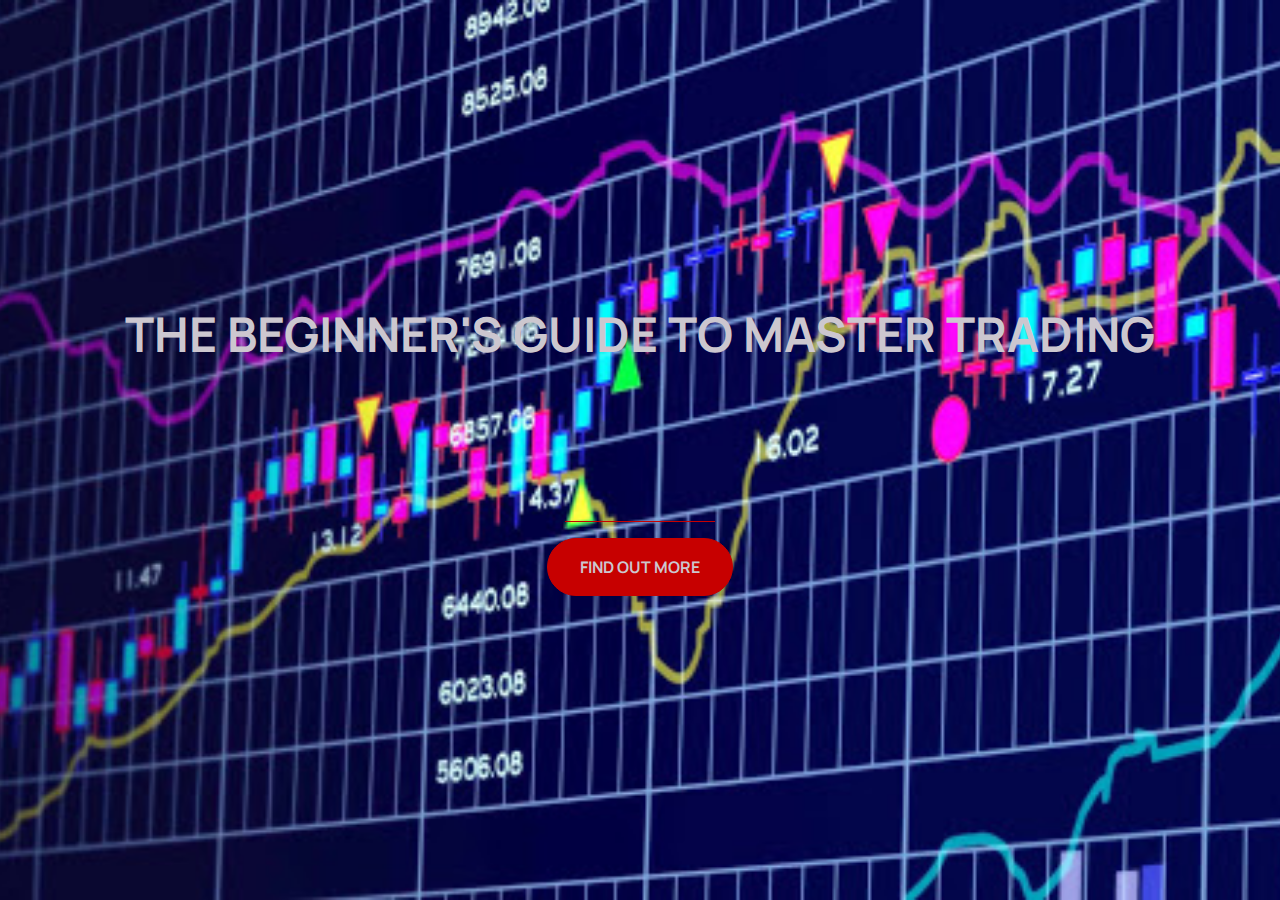
<file: index.html>
<!DOCTYPE html>
<html>
<head>
	<title>GamesforFinance</title>
	<meta charset="utf-8">
    <meta name="viewport" content="width=device-width, initial-scale=1, shrink-to-fit=no">
	<link rel="stylesheet" href="https://stackpath.bootstrapcdn.com/bootstrap/4.4.1/css/bootstrap.min.css" integrity="sha384-Vkoo8x4CGsO3+Hhxv8T/Q5PaXtkKtu6ug5TOeNV6gBiFeWPGFN9MuhOf23Q9Ifjh" crossorigin="anonymous">
	<link href="https://fonts.googleapis.com/css?family=Manrope&display=swap" rel="stylesheet">
	<link rel="stylesheet" type="text/css" href="styleindex.css">
</head>
<body>
	<div class="container d-flex align-items-center h-100">
		<div class="row">
			<header class="text-center col-12">
		     <h1 class="text-uppercase"><strong>The beginner's guide to master trading</strong></h1>
		    </header>
		    <div class="buffer" col 12></div>
		    <section class="text-center col-12">
			<hr>
			<a href=" https://mailchi.mp/fe1dec0b18c3/tradinggame"> 
				<button class="btn btn-secondary btn-xl">Find out more</button>
			</a>	

		   </section> 
		</div>	
    </div>
 <script src="https://code.jquery.com/jquery-3.4.1.slim.min.js" integrity="sha384-J6qa4849blE2+poT4WnyKhv5vZF5SrPo0iEjwBvKU7imGFAV0wwj1yYfoRSJoZ+n" crossorigin="anonymous"></script>
   <script src="https://cdn.jsdelivr.net/npm/popper.js@1.16.0/dist/umd/popper.min.js" integrity="sha384-Q6E9RHvbIyZFJoft+2mJbHaEWldlvI9IOYy5n3zV9zzTtmI3UksdQRVvoxMfooAo" crossorigin="anonymous"></script>
<script src="https://stackpath.bootstrapcdn.com/bootstrap/4.4.1/js/bootstrap.min.js" integrity="sha384-wfSDF2E50Y2D1uUdj0O3uMBJnjuUD4Ih7YwaYd1iqfktj0Uod8GCExl3Og8ifwB6" crossorigin="anonymous"></script>    

   

</body>
</html>
</file>
<file: styleindex.css>
body,html{
	width:100%;
	height: 100%;
	font-family: 'Manrope', sans-serif;
	background: url(image.jpg) no-repeat center center fixed; 
  -webkit-background-size: cover;
  -moz-background-size: cover;
  -o-background-size: cover;
  background-size: cover;
}
h1{
	font-size: 3rem;
	color:#CCC7CF;
}
.buffer{
	height:200px;
}
hr{
	border-color: #C70000;
	border width: 150px;
	max-width: 150px;
}
.btn{
	font-weight: 700;
	border-radius:300px;
	color:#CCC7CF;
	background-color:#C70000;
	text-transform: uppercase;
	border-color: #C70000;

}
.btn:hover{
	background-color:#910400;
	border-color: #910400;
	border-width: 4px;
}
.btn-xl{
	padding:1rem 2rem

}
</file>
